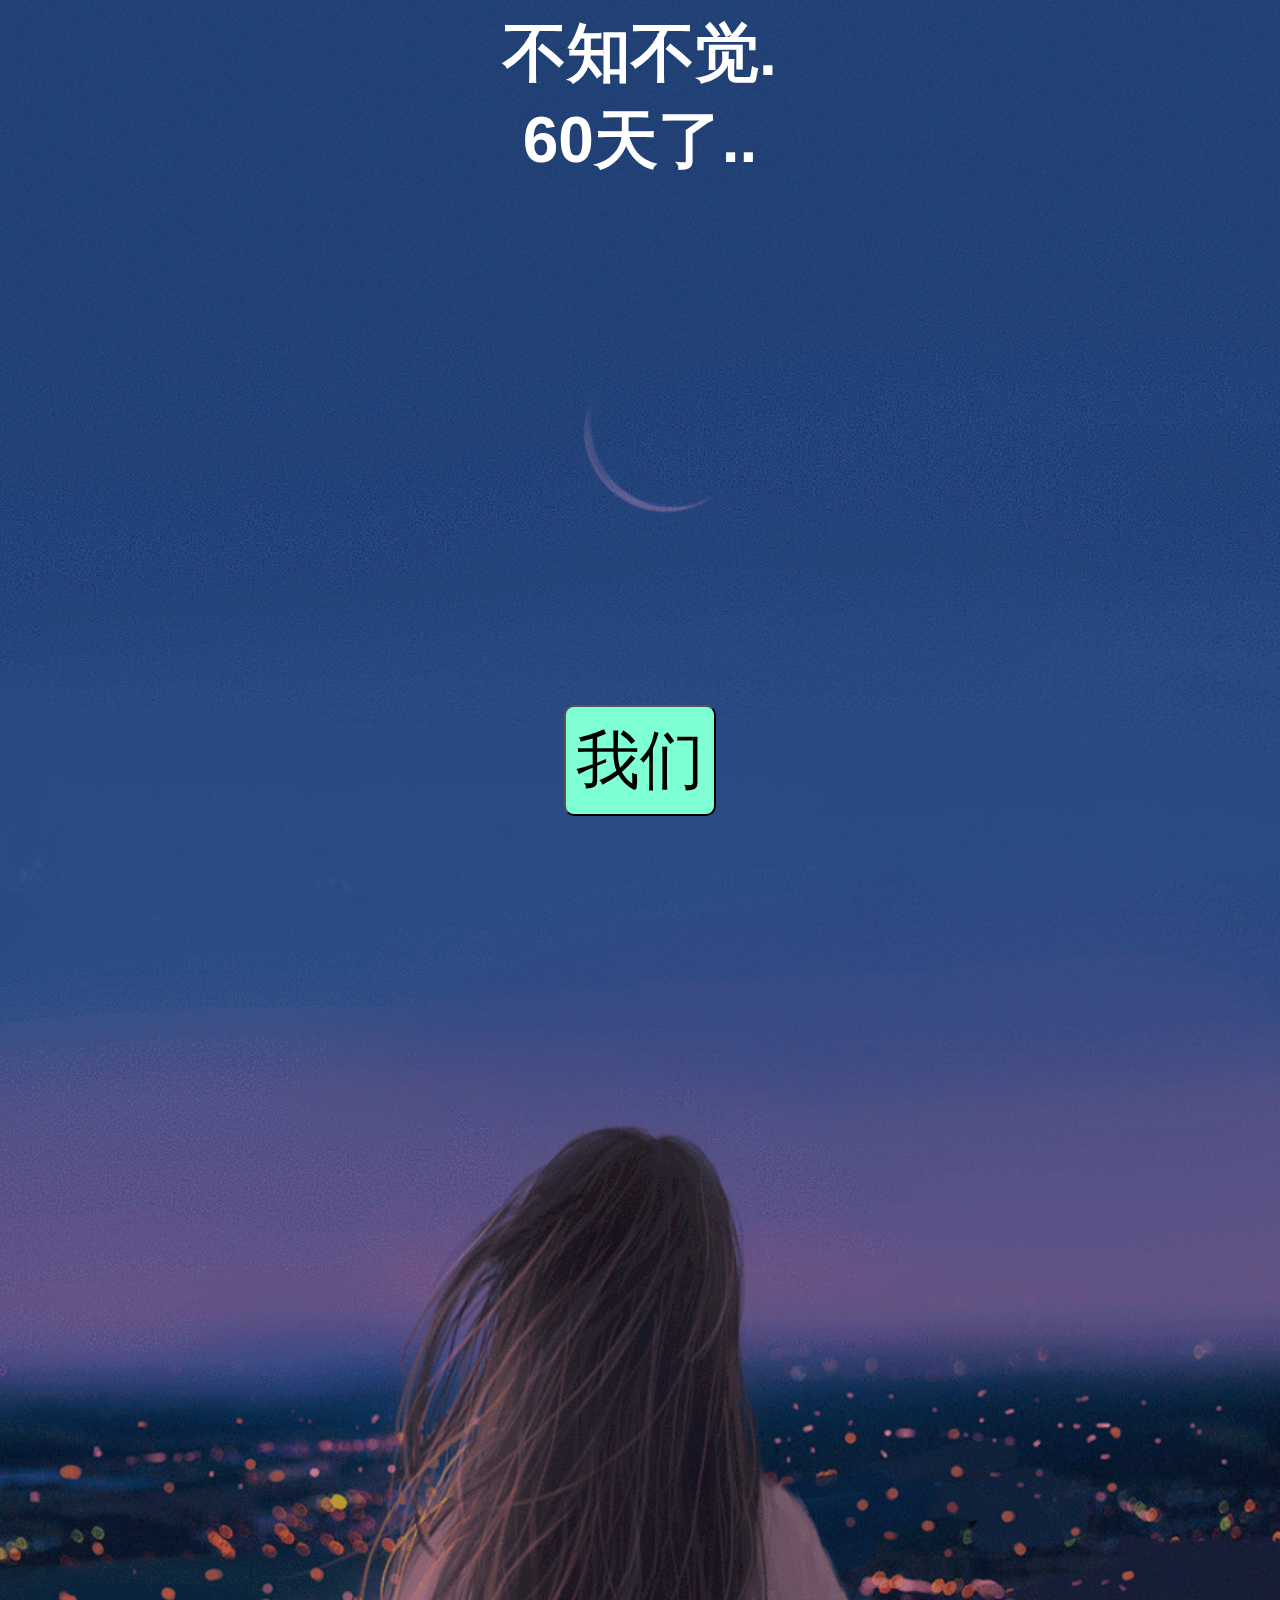
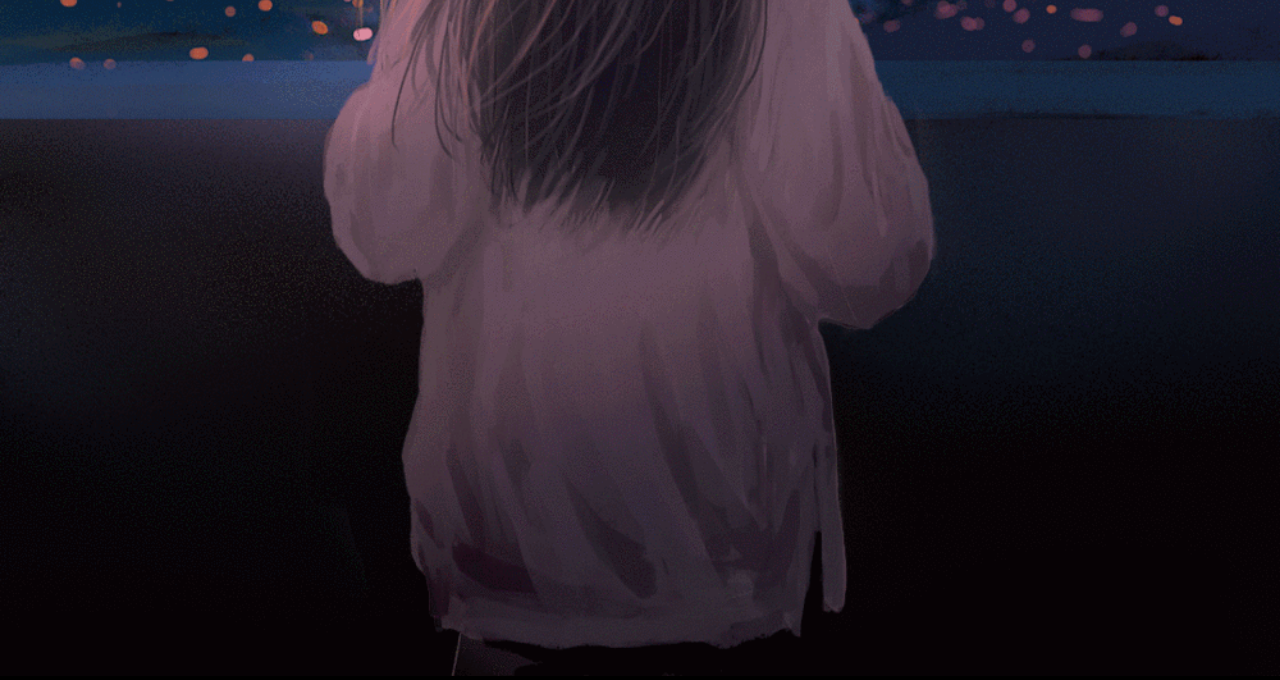
<file: index.html>
<!DOCTYPE html>
<html>
<head>
    <meta charset="utf-8" />
    <meta name="viewport" content="width=device-width, initial-scale=1.0" />
    <title>凌先生💓张小姐</title>
    
    <style>
        body, html {
            margin: 0;
            padding: 0;
            width: 100%;
            height: 100%;
            font-family: Arial, sans-serif;
            background-color: #000; /* 背景颜色可以根据需要调整 */
        }
        .container {
            position: relative;
            width: 100%;
            height: 100%;
        }
        img {
            width: 100%;
            height: auto;
        }
        .text {
            position: absolute;
            top: 0;
            width: 100%;
            padding: 10px;
            box-sizing: border-box;
            text-align: center;
            color: white;
        }
        h1, h2, h3, h4 {
            font-size: 5vw;
            margin: 0;
        }
        .buttons {
            position: absolute;
            bottom: 20px;
            width: 100%;
            text-align: center;
        }
        .button1, .button2 {
            font-size: 5vw;
            border-radius: 10px;
            background-color: aquamarine;
            padding: 10px;
            margin: 5vw 1vw;
        }
    </style>
</head>

<body>
    <div class="container">
        <img src="img/timg.gif" alt="Background Image" />
        <div class="text">
            <h1>不知不觉.</h1>
            <h2>60天了..</h2>
            <h3>
				</h3>
            <h4></h4>
        </div>
        <div class="buttons">
            <!-- <button class="button1" onclick="window.open('js/new_file.html')">你的照片</button> -->
            <button class="button2" onclick="window.open('js/酷炫旋转相册.html')">我们</button>
        </div>
    </div>
</body>
</html>
</file>
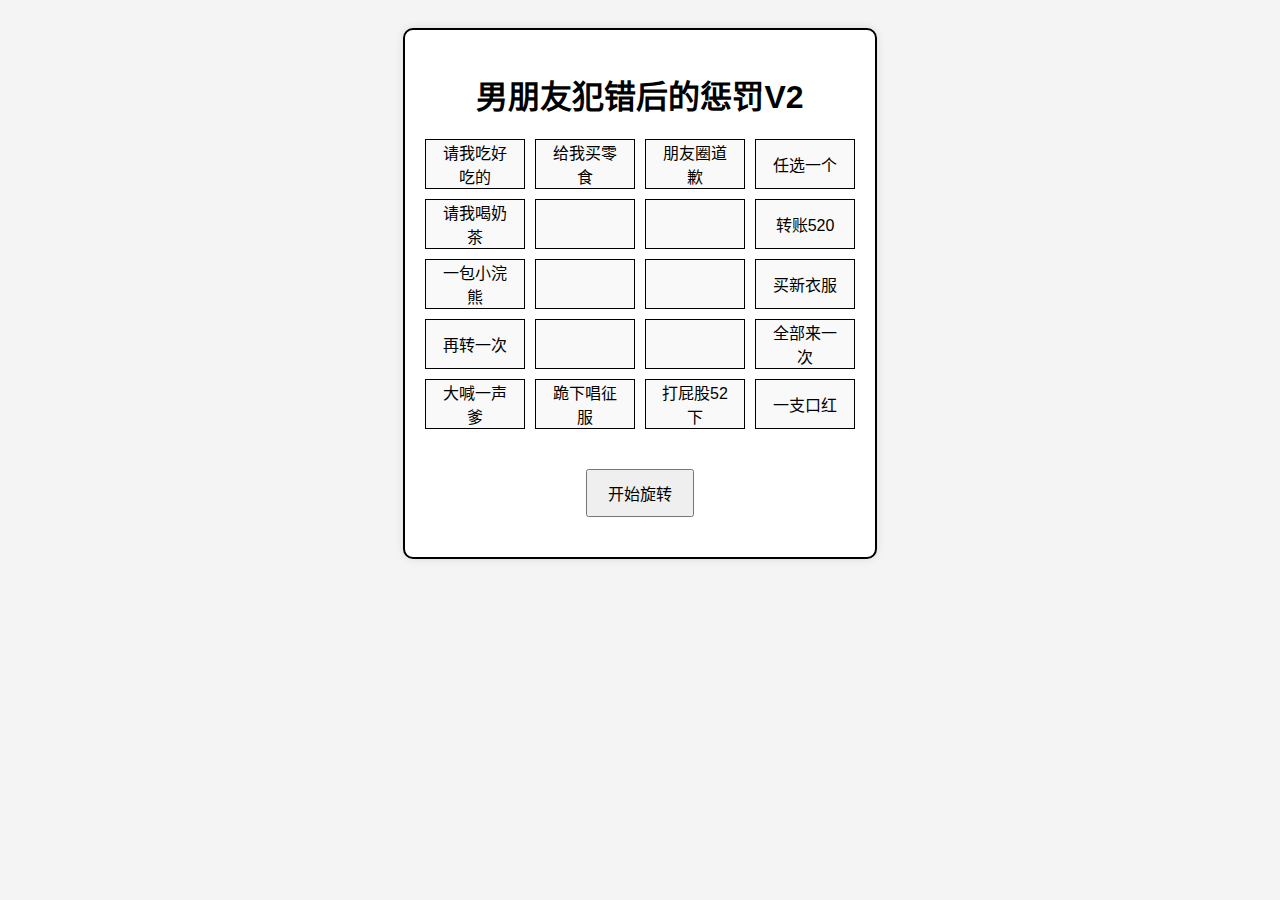
<file: js/hhzy.html>
<!DOCTYPE html>
<html lang="zh-CN">
<head>
    <meta charset="UTF-8">
    <meta name="viewport" content="width=device-width, initial-scale=1.0">
    <title>男朋友犯错后的惩罚V2</title>
    <style>
        body {
            font-family: Arial, sans-serif;
            text-align: center;
            background-color: #f4f4f4;
            padding: 20px;
        }
        .container {
            display: inline-block;
            padding: 20px;
            background-color: white;
            border-radius: 10px;
            box-shadow: 0 0 10px rgba(0, 0, 0, 0.1);
            border: 2px solid #000;
        }
        .grid {
            display: grid;
            grid-template-columns: repeat(4, 100px);
            grid-template-rows: repeat(5, 50px);
            gap: 10px;
            margin-bottom: 20px;
        }
        .grid div {
            display: flex;
            align-items: center;
            justify-content: center;
            border: 1px solid #000;
            padding: 10px;
            background-color: #f9f9f9;
            transition: background-color 0.3s ease;
            cursor: pointer;
        }
        .grid div.disabled {
            pointer-events: none;
            opacity: 0.6;
        }
        .blank {
            background-color: transparent;
            border: none;
            pointer-events: none;
        }
        button {
            margin-top: 20px;
            padding: 10px 20px;
            font-size: 16px;
            cursor: pointer;
        }
        #result {
            margin-top: 20px;
            font-size: 20px;
            font-weight: bold;
        }
        .modal {
            display: none;
            position: fixed;
            top: 50%;
            left: 50%;
            transform: translate(-50%, -50%);
            background-color: white;
            padding: 20px;
            border-radius: 10px;
            box-shadow: 0 0 10px rgba(0, 0, 0, 0.1);
            z-index: 1000;
        }
        .modal input {
            width: 100%;
            padding: 10px;
            margin-bottom: 10px;
            font-size: 16px;
        }
        .modal button {
            padding: 10px 20px;
            font-size: 16px;
            cursor: pointer;
        }
    </style>
</head>
<body>
    <div class="container">
        <h1>男朋友犯错后的惩罚V2</h1>
        <div class="grid">
            <!-- 第1行 -->
            <div>请我吃好吃的</div>
            <div>给我买零食</div>
            <div>朋友圈道歉</div>
            <div>任选一个</div>
            
            <!-- 第2行 -->
            <div>请我喝奶茶</div>
            <div class="blank"></div>
            <div class="blank"></div>
            <div>转账520</div>
            
            <!-- 第3行 -->
            <div>一包小浣熊</div>
            <div class="blank"></div>
            <div class="blank"></div>
            <div>买新衣服</div>
            
            <!-- 第4行 -->
            <div>再转一次</div>
            <div class="blank"></div>
            <div class="blank"></div>
            <div>全部来一次</div>
            
            <!-- 第5行 -->
            <div>大喊一声爹</div>
            <div>跪下唱征服</div>
            <div>打屁股52下</div>
            <div>一支口红</div>
        </div>
        <button onclick="handleStartSpinClick()">开始旋转</button>
        <p id="result"></p>
    </div>

    <!-- 密码输入模态框 -->
    <div id="passwordModal" class="modal">
        <h2>请输入密码</h2>
        <input type="password" id="passwordInput" placeholder="请输入密码">
        <button onclick="checkPassword()">确认</button>
    </div>

    <!-- 几率设置模态框 -->
    <div id="probabilityModal" class="modal">
        <h2>设置选项几率</h2>
        <div id="probabilityInputs"></div>
        <button onclick="saveProbabilities()">保存</button>
    </div>

    <script>
        let isSpinning = false;
        let currentIndex = 0;
        let spinInterval;
        let targetIndex = -1;
        let allowSelection = false;
        let clickCount = 0;
        let clickTimer = null;
        const password = "5201314"; // 正确密码

        // 选项列表必须与网格内容完全匹配（排除空白格）
        const options = [
            "请我吃好吃的",
            "给我买零食",
            "朋友圈道歉",
            "任选一个",
            "请我喝奶茶",
            "转账520",
            "一包小浣熊",
            "买新衣服",
            "再转一次",
            "全部来一次",
            "大喊一声爹",
            "跪下唱征服",
            "打屁股52下",
            "一支口红"
        ];

        // 设置选项的几率（按顺序对应）
        const probabilities = [10, 10, 10, 2, 10, 3, 10, 5, 10, 1, 10, 10, 5, 4];

        const gridItems = document.querySelectorAll('.grid div:not(.blank)');
        const resultElement = document.getElementById('result');
        const passwordModal = document.getElementById('passwordModal');
        const probabilityModal = document.getElementById('probabilityModal');
        const passwordInput = document.getElementById('passwordInput');
        const probabilityInputs = document.getElementById('probabilityInputs');

        // 定义顺时针顺序的索引（跳过空白格）
        const order = [0, 1, 2, 3, 5, 7, 9, 13, 12, 11, 10, 8, 6, 4];

        // 处理“开始旋转”按钮点击
        function handleStartSpinClick() {
            clickCount++;

            // 如果是第一次点击，启动计时器
            if (clickCount === 1) {
                clickTimer = setTimeout(() => {
                    clickCount = 0; // 重置点击次数
                }, 2000); // 2秒后重置点击次数
            }

            // 如果点击次数达到6次
            if (clickCount === 6) {
                clearTimeout(clickTimer); // 清除计时器
                clickCount = 0; // 重置点击次数
                passwordModal.style.display = 'block'; // 弹出密码输入框
            } else {
                startSpin();
            }
        }

        // 检查密码
        function checkPassword() {
            if (passwordInput.value === password) {
                passwordModal.style.display = 'none';
                showProbabilityModal();
            } else {
                alert("密码错误，请重试！");
            }
        }

        // 显示几率设置模态框
        function showProbabilityModal() {
            probabilityInputs.innerHTML = options.map((option, index) => `
                <div>
                    <label>${option}:</label>
                    <input type="number" value="${probabilities[index]}" min="0" max="100">
                </div>
            `).join('');
            probabilityModal.style.display = 'block';
        }

        // 保存几率
        function saveProbabilities() {
            const inputs = probabilityInputs.querySelectorAll('input');
            const newProbabilities = Array.from(inputs).map(input => parseInt(input.value, 10));
            if (newProbabilities.reduce((a, b) => a + b, 0) !== 100) {
                alert("几率总和必须为100！");
                return;
            }
            probabilities.splice(0, probabilities.length, ...newProbabilities); // 更新几率
            probabilityModal.style.display = 'none';
            alert("几率设置成功！");
        }

        // 根据几率随机选择一个选项
        function getRandomOption() {
            const total = probabilities.reduce((a, b) => a + b, 0);
            let random = Math.random() * total;
            for (let i = 0; i < options.length; i++) {
                if (random < probabilities[i]) {
                    return options[i];
                }
                random -= probabilities[i];
            }
            return options[0]; // 默认返回第一个选项
        }

        // 添加点击事件监听器
        gridItems.forEach((item, index) => {
            item.addEventListener('click', () => {
                if (allowSelection && item.textContent !== "任选一个" && item.textContent !== "全部来一次") {
                    // 显示用户的选择
                    resultElement.innerHTML = `你的选择是: ${item.textContent}`;

                    // 禁用所有选项的点击功能
                    gridItems.forEach(item => item.classList.add('disabled'));
                }
            });
        });

        function startSpin() {
            if (isSpinning) return;
            isSpinning = true;
            allowSelection = false; // 不允许选择
            resultElement.innerHTML = '旋转中...';
            
            // 重置所有格子颜色
            gridItems.forEach(item => {
                item.style.backgroundColor = '#f9f9f9';
                item.classList.remove('disabled');
            });
            
            // 开始快速旋转
            spinInterval = setInterval(spin, 50);

            // 3秒后停止旋转并逐步移动到目标
            setTimeout(() => {
                clearInterval(spinInterval); // 停止快速旋转

                // 清除所有红色背景
                gridItems.forEach(item => item.style.backgroundColor = '#f9f9f9');

                // 根据几率随机选择一个选项
                const selectedOption = getRandomOption();

                // 找到目标选项对应的索引
                targetIndex = Array.from(gridItems).findIndex(
                    item => item.textContent === selectedOption
                );

                if (targetIndex === -1) return;

                // 找到目标在 order 中的位置
                const targetOrderIndex = order.indexOf(targetIndex);

                // 逐步移动到目标
                moveToTarget(currentIndex, targetOrderIndex, selectedOption);
            }, 3000);
        }

        function spin() {
            if (!isSpinning) return;

            // 清除前一个颜色
            const prevIndex = currentIndex > 0 ? currentIndex - 1 : order.length - 1;
            gridItems[order[prevIndex]].style.backgroundColor = '#f9f9f9';

            // 设置当前颜色
            gridItems[order[currentIndex]].style.backgroundColor = 'red';

            // 更新索引
            currentIndex = (currentIndex + 1) % order.length;
        }

        // 逐步移动到目标
        function moveToTarget(currentOrderIndex, targetOrderIndex, selectedOption) {
            if (currentOrderIndex === targetOrderIndex) {
                // 已经到达目标，停止
                isSpinning = false;

                // 显示结果文字
                resultElement.innerHTML = `选中: ${selectedOption}`;

                // 如果停在“任选一个”，允许用户选择
                if (selectedOption === "任选一个") {
                    allowSelection = true;
                    gridItems.forEach(item => {
                        if (item.textContent !== "任选一个" && item.textContent !== "全部来一次") {
                            item.classList.remove('disabled');
                        }
                    });
                } else if (selectedOption === "全部来一次") {
                    // 如果停在“全部来一次”，开始特殊动画
                    startAllOnceAnimation();
                } else {
                    allowSelection = false;
                    gridItems.forEach(item => item.classList.add('disabled'));
                }
                return;
            }

            // 清除当前颜色
            gridItems[order[currentOrderIndex]].style.backgroundColor = '#f9f9f9';

            // 移动到下一个位置
            currentOrderIndex = (currentOrderIndex + 1) % order.length;

            // 设置新颜色
            gridItems[order[currentOrderIndex]].style.backgroundColor = 'red';

            // 更新当前索引
            currentIndex = currentOrderIndex;

            // 继续移动
            setTimeout(() => moveToTarget(currentOrderIndex, targetOrderIndex, selectedOption), 50);
        }

        // 开始“全部来一次”的特殊动画
        function startAllOnceAnimation() {
            let animationIndex = 0;
            const animationOrder = order.filter(index => 
                options[index] !== "任选一个" && options[index] !== "全部来一次"
            );

            const animate = () => {
                if (animationIndex >= animationOrder.length) {
                    // 动画结束，回到“全部来一次”
                    gridItems.forEach(item => item.style.backgroundColor = '#f9f9f9');
                    gridItems[order[order.indexOf(targetIndex)]].style.backgroundColor = 'red';
                    return;
                }

                // 设置当前格子为红色
                gridItems[animationOrder[animationIndex]].style.backgroundColor = 'red';

                // 继续下一个格子
                animationIndex++;
                setTimeout(animate, 200); // 每个格子间隔200ms
            };

            animate();
        }
    </script>
</body>
</html>
</file>
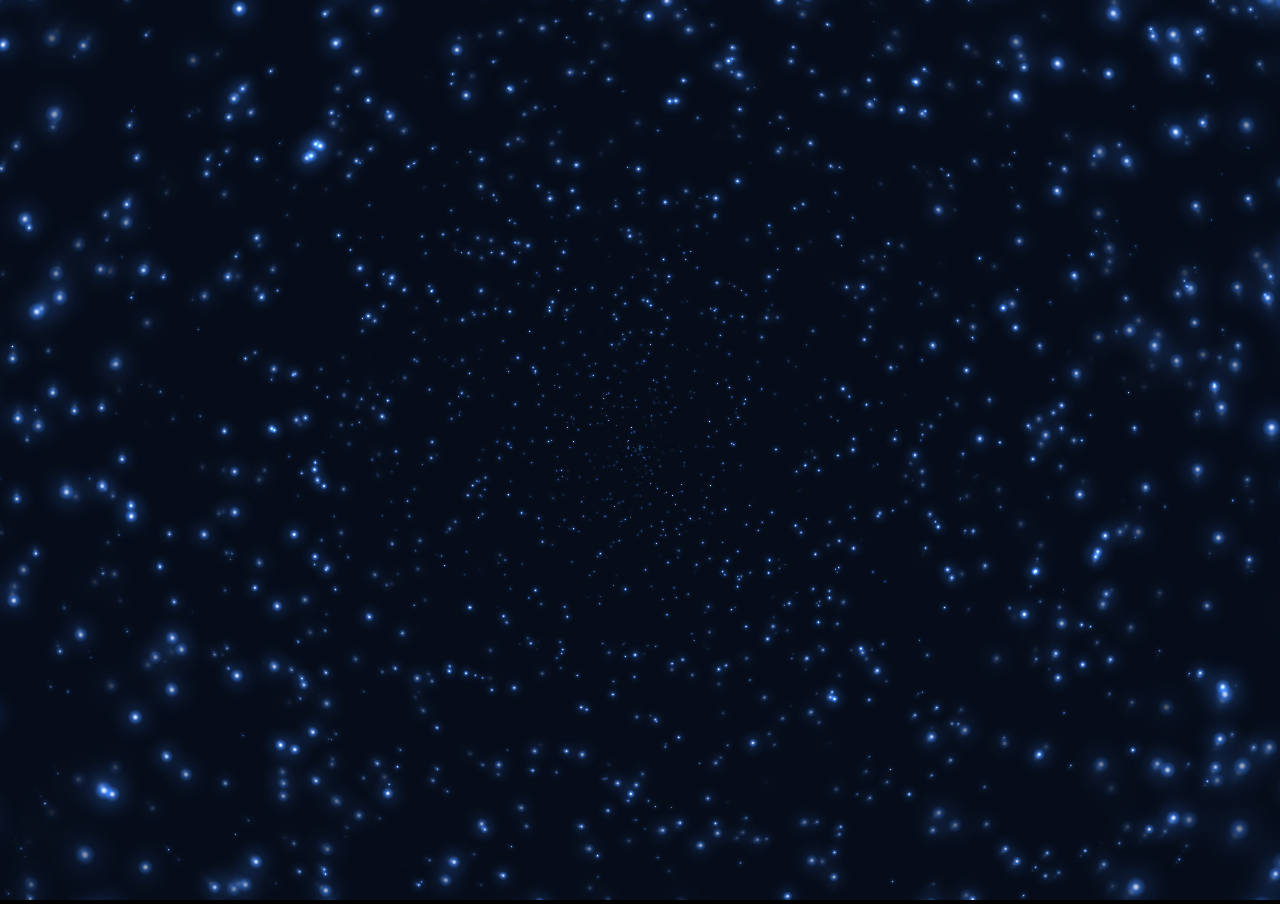
<file: js/new_file.html>
<!DOCTYPE html>
<html>
	
	<head>
	<meta charset="utf-8">
	<title>旋转的星空</title>
	<style type="text/css">
	body{background: black;padding: 0;margin: 0; overflow:hidden}
	.header{margin: 0 auto;width: 100%;height: 100%;background-color: #000;position: relative;}
	</style>
	</head>
	<body>
	<div class="header"><canvas id="canvas"></canvas></div>
	<script>
	var canvas = document.getElementById('canvas'),
	ctx = canvas.getContext('2d'),
	w = canvas.width = window.innerWidth,
	h = canvas.height = window.innerHeight,
	hue = 217,
	stars = [],
	count = 0,
	maxStars = 3000;//星星数量
	var canvas2 = document.createElement('canvas'),
	ctx2 = canvas2.getContext('2d');
	canvas2.width = 100;
	canvas2.height = 100;
	var half = canvas2.width / 2,
	gradient2 = ctx2.createRadialGradient(half, half, 0, half, half, half);
	gradient2.addColorStop(0.025, '#CCC');
	gradient2.addColorStop(0.1, 'hsl(' + hue + ', 61%, 33%)');
	gradient2.addColorStop(0.25, 'hsl(' + hue + ', 64%, 6%)');
	gradient2.addColorStop(1, 'transparent');
	ctx2.fillStyle = gradient2;
	ctx2.beginPath();
	ctx2.arc(half, half, half, 0, Math.PI * 2);
	ctx2.fill();
	// End cache
	function random(min, max) {
	if (arguments.length < 2) {
	max = min;
	min = 0;
	}
	if (min > max) {
	var hold = max;
	max = min;
	min = hold;
	}
	return Math.floor(Math.random() * (max - min + 1)) + min;
	}
	function maxOrbit(x, y) {
	var max = Math.max(x, y),
	diameter = Math.round(Math.sqrt(max * max + max * max));
	return diameter / 1.8;
	//星星移动范围，值越大范围越小，
	}
	var Star = function() {
	this.orbitRadius = random(maxOrbit(w, h));
	this.radius = random(60, this.orbitRadius) / 8;
	//星星大小
	this.orbitX = w / 2;
	this.orbitY = h / 2;
	this.timePassed = random(0, maxStars);
	this.speed = random(this.orbitRadius) / 50000;
	//星星移动速度
	this.alpha = random(1, 20) / 10;
	count++;
	stars[count] = this;
	}
	Star.prototype.draw = function() {
	var x = Math.sin(this.timePassed) * this.orbitRadius + this.orbitX,
	y = Math.cos(this.timePassed) * this.orbitRadius + this.orbitY,
	twinkle = random(10);
	if (twinkle === 1 && this.alpha > 0) {
	this.alpha -= 0.05;
	} else if (twinkle === 2 && this.alpha < 1) {
	this.alpha += 0.05;
	}
	ctx.globalAlpha = this.alpha;
	ctx.drawImage(canvas2, x - this.radius / 2, y - this.radius / 2, this.radius, this.radius);
	this.timePassed += this.speed;
	}
	for (var i = 0; i < maxStars; i++) {
	new Star();
	}
	function animation() {
	ctx.globalCompositeOperation = 'source-over';
	ctx.globalAlpha = 0.8; //尾巴
	ctx.fillStyle = 'hsla(' + hue + ', 64%, 6%, 2)';
	ctx.fillRect(0, 0, w, h)
	ctx.globalCompositeOperation = 'lighter';
	for (var i = 1, l = stars.length; i < l; i++) {
	stars[i].draw();
	};
	window.requestAnimationFrame(animation);
	}
	animation();
	</script>
	</body>
	
</html>
</file>
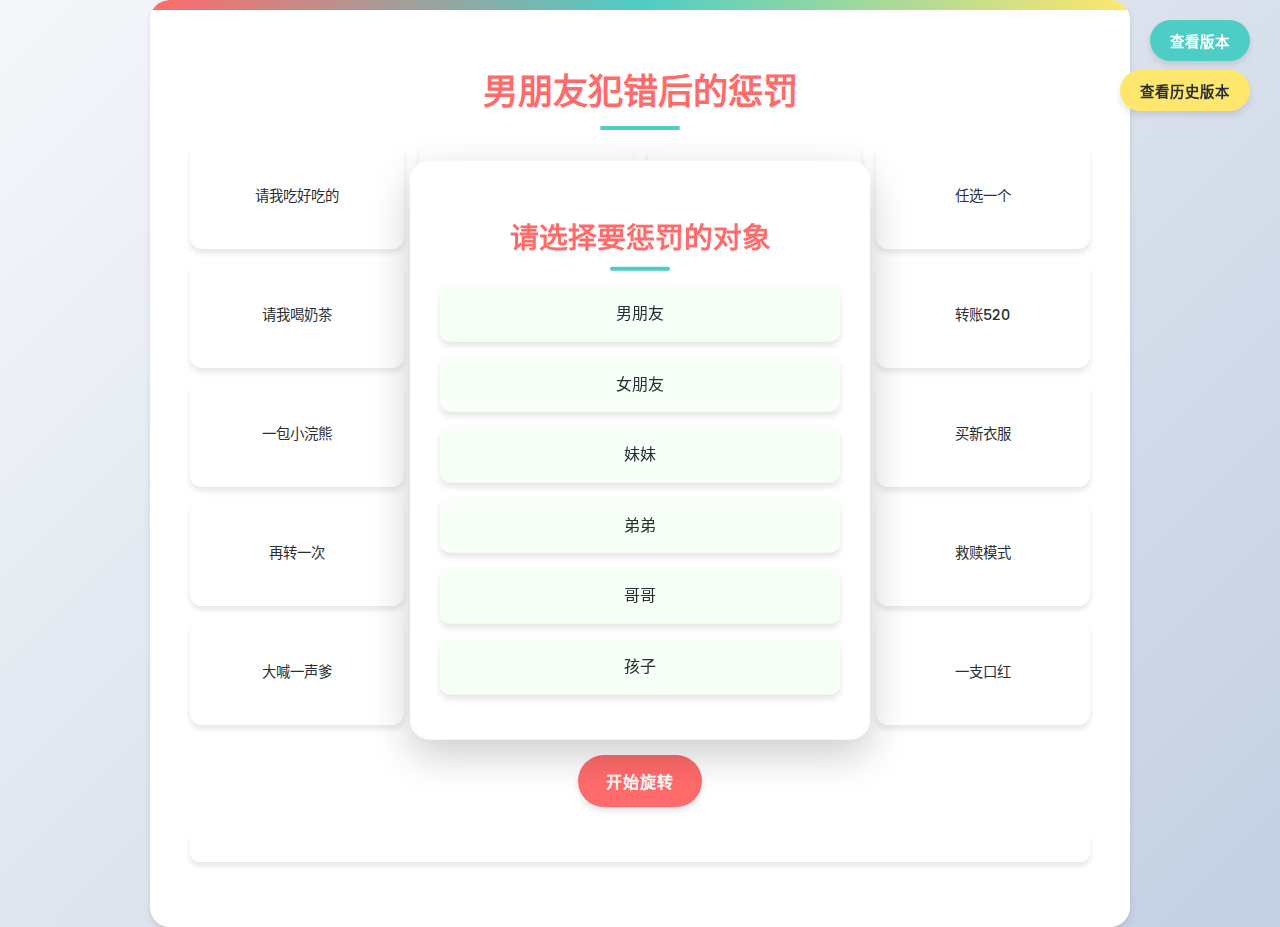
<file: js/pczy.html>
<!DOCTYPE html>
<html lang="zh-CN">
<head>
    <meta charset="UTF-8">
    <meta name="viewport" content="width=device-width, initial-scale=1.0">
    <title>男朋友惩罚 & 救赎模式</title>
    <style>
        /* 全局样式 */
        :root {
            --primary-color: #ff6b6b;
            --secondary-color: #4ecdc4;
            --accent-color: #ffe66d;
            --dark-color: #292f36;
            --light-color: #f7fff7;
            --shadow: 0 4px 6px rgba(0, 0, 0, 0.1);
            --transition: all 0.3s ease;
        }
      
        body {
            font-family: 'Poppins', 'Microsoft YaHei', sans-serif;
            background: linear-gradient(135deg, #f5f7fa 0%, #c3cfe2 100%);
            margin: 0;
            padding: 0;
            display: flex;
            justify-content: center;
            align-items: center;
            min-height: 100vh;
            color: var(--dark-color);
            line-height: 1.6;
        }

        .container {
            background: white;
            border-radius: 20px;
            box-shadow: var(--shadow);
            padding: 40px;
            width: 90%;
            max-width: 900px;
            text-align: center;
            position: relative;
            overflow: hidden;
        }

        .container::before {
            content: '';
            position: absolute;
            top: 0;
            left: 0;
            width: 100%;
            height: 10px;
            background: linear-gradient(90deg, var(--primary-color), var(--secondary-color), var(--accent-color));
        }

        h1 {
            font-size: 2.2rem;
            color: var(--primary-color);
            margin-bottom: 25px;
            font-weight: 700;
            position: relative;
            display: inline-block;
        }

        h1::after {
            content: '';
            position: absolute;
            bottom: -10px;
            left: 50%;
            transform: translateX(-50%);
            width: 80px;
            height: 4px;
            background: var(--secondary-color);
            border-radius: 2px;
        }

        p {
            font-size: 1rem;
            color: #666;
            margin-bottom: 25px;
        }

        button {
            padding: 14px 28px;
            font-size: 1rem;
            font-weight: 600;
            color: white;
            background: var(--primary-color);
            border: none;
            border-radius: 50px;
            cursor: pointer;
            transition: var(--transition);
            box-shadow: var(--shadow);
            text-transform: uppercase;
            letter-spacing: 1px;
            margin: 0 10px;
        }

        button.secondary {
            background: #6c757d;
        }

        button.secondary:hover {
            background: #5a6268;
        }

        /* 查看版本按钮样式 */
        #versionButton {
            position: fixed;
            top: 20px;
            right: 20px;
            padding: 10px 20px;
            font-size: 0.9rem;
            color: white;
            background: var(--secondary-color);
            border: none;
            border-radius: 50px;
            cursor: pointer;
            z-index: 1001;
            transition: var(--transition);
            box-shadow: var(--shadow);
            font-weight: 600;
        }

        #versionButton:hover {
            background: #3dbeb6;
            transform: translateY(-3px);
        }

        #versionButton:active {
            transform: translateY(1px);
        }

        /* 查看历史版本按钮样式 */
        #historyButton {
            position: fixed;
            top: 70px;
            right: 20px;
            padding: 10px 20px;
            font-size: 0.9rem;
            color: white;
            background: var(--accent-color);
            border: none;
            border-radius: 50px;
            cursor: pointer;
            z-index: 1001;
            transition: var(--transition);
            box-shadow: var(--shadow);
            font-weight: 600;
            color: var(--dark-color);
        }

        #historyButton:hover {
            background: #ffde59;
            transform: translateY(-3px);
        }

        #historyButton:active {
            transform: translateY(1px);
        }

        /* 男朋友惩罚游戏样式 */
        .grid {
            display: grid;
            grid-template-columns: repeat(4, 1fr);
            grid-template-rows: repeat(5, 1fr);
            gap: 15px;
            margin-bottom: 30px;
        }

        .grid div {
            display: flex;
            align-items: center;
            justify-content: center;
            padding: 20px 10px;
            background: white;
            border-radius: 12px;
            font-size: 0.9rem;
            color: var(--dark-color);
            cursor: pointer;
            transition: var(--transition);
            box-shadow: var(--shadow);
            text-align: center;
            min-height: 60px;
            font-weight: 500;
            border: 2px solid transparent;
        }

        .grid div:hover {
            transform: translateY(-5px);
            box-shadow: 0 8px 15px rgba(0, 0, 0, 0.1);
            border-color: var(--primary-color);
        }

        .grid div.disabled {
            pointer-events: none;
            opacity: 0.5;
            transform: none;
            box-shadow: none;
        }

        .grid div.active {
            background: var(--primary-color);
            color: white;
            transform: scale(1.05);
            box-shadow: 0 8px 15px rgba(255, 107, 107, 0.4);
        }

        .blank {
            background: transparent;
            border: none;
            pointer-events: none;
            box-shadow: none;
        }

        #result {
            font-size: 1.2rem;
            font-weight: bold;
            color: var(--primary-color);
            margin-top: 25px;
            padding: 15px;
            background: rgba(255, 255, 255, 0.8);
            border-radius: 10px;
            box-shadow: var(--shadow);
        }

        /* 救赎模式样式 */
        .redemption-options {
            display: none;
            grid-column: 2 / 4;
            grid-row: 2 / 4;
            background: white;
            border-radius: 12px;
            padding: 20px;
            text-align: center;
            box-shadow: var(--shadow);
            border: 2px solid var(--secondary-color);
        }

        .redemption-options.active {
            display: flex;
            flex-direction: column;
            gap: 15px;
        }

        .redemption-options div {
            margin-bottom: 0;
            padding: 15px;
            background: var(--light-color);
            border-radius: 8px;
            cursor: pointer;
            transition: var(--transition);
            font-weight: 500;
            box-shadow: var(--shadow);
        }

        .redemption-options div:hover {
            background: var(--secondary-color);
            color: white;
            transform: translateY(-3px);
        }

        /* 100以内加减法游戏样式 */
        .math-game {
            display: none;
            background: white;
            border-radius: 15px;
            padding: 25px;
            text-align: center;
            box-shadow: var(--shadow);
        }

        .math-game.active {
            display: block;
        }

        .question-container {
            display: grid;
            grid-template-columns: repeat(2, 1fr);
            gap: 20px;
            margin-bottom: 30px;
        }

        .question-item {
            display: flex;
            align-items: center;
            justify-content: space-between;
            background: var(--light-color);
            padding: 15px 20px;
            border-radius: 10px;
            box-shadow: var(--shadow);
            transition: var(--transition);
        }

        .question-item:hover {
            transform: translateY(-3px);
        }

        .question-item span {
            font-size: 1rem;
            color: var(--dark-color);
            font-weight: 500;
        }

        .question-item input {
            width: 70px;
            padding: 10px;
            font-size: 1rem;
            border: 2px solid #ddd;
            border-radius: 8px;
            text-align: center;
            transition: var(--transition);
        }

        .question-item input:focus {
            border-color: var(--secondary-color);
            outline: none;
            box-shadow: 0 0 0 3px rgba(78, 205, 196, 0.2);
        }

        .result-message {
            font-size: 1.2rem;
            font-weight: bold;
            color: var(--primary-color);
            margin-top: 25px;
            padding: 15px;
            background: rgba(255, 255, 255, 0.8);
            border-radius: 10px;
            box-shadow: var(--shadow);
        }

        /* 模态框样式 */
        .modal {
            display: none;
            position: fixed;
            top: 50%;
            left: 50%;
            transform: translate(-50%, -50%);
            background: white;
            padding: 30px;
            border-radius: 20px;
            box-shadow: 0 15px 40px rgba(0, 0, 0, 0.2);
            z-index: 1000;
            width: 400px;
            max-width: 90%;
            max-height: 90vh;
            overflow-y: auto;
            animation: fadeIn 0.3s ease;
        }

        @keyframes fadeIn {
            from { opacity: 0; transform: translate(-50%, -60%); }
            to { opacity: 1; transform: translate(-50%, -50%); }
        }

        .modal h2 {
            font-size: 1.8rem;
            color: var(--primary-color);
            margin-bottom: 25px;
            text-align: center;
            position: relative;
        }

        .modal h2::after {
            content: '';
            position: absolute;
            bottom: -10px;
            left: 50%;
            transform: translateX(-50%);
            width: 60px;
            height: 4px;
            background: var(--secondary-color);
            border-radius: 2px;
        }

        .modal div {
            margin-bottom: 15px;
            padding: 15px;
            background: var(--light-color);
            border-radius: 10px;
            cursor: pointer;
            transition: var(--transition);
            font-weight: 500;
            text-align: center;
            box-shadow: var(--shadow);
        }

        .modal div:hover {
            background: var(--secondary-color);
            color: white;
            transform: translateY(-3px);
        }

        /* 历史版本模态框样式 */
        #historyModal {
            max-height: 70vh;
            overflow-y: auto;
            padding: 30px;
        }

        #historyModal h2 {
            font-size: 1.8rem;
            color: var(--primary-color);
            margin-bottom: 25px;
            text-align: center;
        }

        #historyModal ul {
            list-style-type: none;
            padding: 0;
        }

        #historyModal li {
            margin-bottom: 20px;
            padding: 20px;
            background: var(--light-color);
            border-radius: 10px;
            box-shadow: var(--shadow);
            transition: var(--transition);
        }

        #historyModal li:hover {
            transform: translateY(-3px);
        }

        #historyModal li strong {
            font-size: 1.1rem;
            color: var(--primary-color);
            display: block;
            margin-bottom: 10px;
        }

        #historyModal li p {
            font-size: 0.95rem;
            color: #666;
            margin: 10px 0 0;
            white-space: pre-line;
        }

        /* 密码输入框样式 */
        #passwordModal .modal-content {
            display: flex;
            flex-direction: column;
            gap: 20px;
        }

        #passwordInput {
            width: 100%;
            padding: 15px;
            font-size: 1rem;
            border: 2px solid #ddd;
            border-radius: 8px;
            transition: var(--transition);
        }

        #passwordInput:focus {
            border-color: var(--secondary-color);
            outline: none;
            box-shadow: 0 0 0 3px rgba(78, 205, 196, 0.2);
        }

        .button-group {
            display: flex;
            justify-content: center;
            gap: 15px;
            margin-top: 20px;
        }

        /* 几率设置输入框样式 */
        #probabilityModal .modal-content {
            display: flex;
            flex-direction: column;
            min-height: 300px;
        }

        .probability-inputs {
            display: grid;
            grid-template-columns: 1fr;
            gap: 15px;
            margin-bottom: 25px;
            flex-grow: 1;
            overflow-y: auto;
            max-height: 50vh;
            padding-right: 10px;
        }

        .probability-inputs div {
            display: flex;
            align-items: center;
            justify-content: space-between;
            padding: 0;
            background: transparent;
            box-shadow: none;
            cursor: default;
        }

        .probability-inputs label {
            font-weight: 500;
            color: var(--dark-color);
            flex: 1;
        }

        .probability-inputs input {
            width: 80px;
            padding: 10px;
            font-size: 1rem;
            border: 2px solid #ddd;
            border-radius: 8px;
            text-align: center;
            transition: var(--transition);
        }

        .probability-inputs input:focus {
            border-color: var(--secondary-color);
            outline: none;
            box-shadow: 0 0 0 3px rgba(78, 205, 196, 0.2);
        }

        /* 版本信息弹窗样式 */
        .version-info {
            position: fixed;
            top: 50%;
            left: 50%;
            transform: translate(-50%, -50%);
            background: white;
            padding: 30px;
            border-radius: 20px;
            box-shadow: 0 15px 40px rgba(0, 0, 0, 0.2);
            z-index: 1000;
            width: 400px;
            max-width: 90%;
            max-height: 80vh;
            overflow-y: auto;
            animation: fadeIn 0.3s ease;
            display: none;
        }

        .version-info h2 {
            font-size: 1.8rem;
            color: var(--primary-color);
            margin-bottom: 20px;
            text-align: center;
        }

        .version-info pre {
            white-space: pre-wrap;
            word-wrap: break-word;
            background: #f5f5f5;
            padding: 15px;
            border-radius: 10px;
            margin-bottom: 20px;
            font-size: 14px;
        }

        .version-info button {
            margin-top: 15px;
            width: 100%;
        }

        /* 响应式设计 */
        @media (max-width: 768px) {
            .container {
                padding: 30px 20px;
            }
          
            .grid {
                grid-template-columns: repeat(2, 1fr);
                grid-template-rows: repeat(7, 1fr);
                gap: 12px;
            }
          
            .question-container {
                grid-template-columns: 1fr;
            }
          
            h1 {
                font-size: 1.8rem;
            }
          
            #versionButton, #historyButton {
                padding: 8px 16px;
                font-size: 0.8rem;
            }
          
            #historyButton {
                top: 60px;
            }

            .modal {
                width: 90%;
                padding: 20px;
            }

            .version-info {
                width: 90%;
                padding: 20px;
            }

            .probability-inputs {
                grid-template-columns: 1fr;
            }

            .probability-inputs div {
                flex-direction: column;
                align-items: flex-start;
                gap: 5px;
            }

            .probability-inputs input {
                width: 100%;
            }

            .button-group {
                flex-direction: column;
                gap: 10px;
            }

            .button-group button {
                width: 100%;
                margin: 0;
            }
        }
    </style>
    <link href="https://fonts.googleapis.com/css2?family=Poppins:wght@400;500;600;700&display=swap" rel="stylesheet">
</head>
<body>
    <!-- 查看版本按钮 -->
    <button id="versionButton">查看版本</button>

    <!-- 查看历史版本按钮 -->
    <button id="historyButton">查看历史版本</button>

    <!-- 版本信息弹窗 -->
    <div id="versionInfoModal" class="version-info">
        <h2>版本信息</h2>
        <pre id="versionInfoContent"></pre>
        <button onclick="document.getElementById('versionInfoModal').style.display='none'">关闭</button>
        <button onclick="upgradeSystem()" style="background-color: var(--accent-color); color: var(--dark-color);">系统升级</button>
    </div>

    <!-- 选择惩罚对象模态框 -->
    <div id="targetModal" class="modal">
        <h2>请选择要惩罚的对象</h2>
        <div onclick="selectTarget('男朋友')">男朋友</div>
        <div onclick="selectTarget('女朋友')">女朋友</div>
        <div onclick="selectTarget('妹妹')">妹妹</div>
        <div onclick="selectTarget('弟弟')">弟弟</div>
		<div onclick="selectTarget('哥哥')">哥哥</div>
        <div onclick="selectTarget('孩子')">孩子</div>
    </div>

    <div class="container">
        <!-- 男朋友惩罚游戏 -->
        <div id="punishmentGame">
            <h1>男朋友犯错后的惩罚</h1>
            <div class="grid">
                <!-- 第1行 -->
                <div>请我吃好吃的</div>
                <div>给我买零食</div>
                <div>朋友圈道歉</div>
                <div>任选一个</div>
              
                <!-- 第2行 -->
                <div>请我喝奶茶</div>
                <div class="blank"></div>
                <div class="blank"></div>
                <div>转账520</div>
              
                <!-- 第3行 -->
                <div>一包小浣熊</div>
                <div class="blank"></div>
                <div class="blank"></div>
                <div>买新衣服</div>
              
                <!-- 第4行 -->
                <div>再转一次</div>
                <div class="blank"></div>
                <div class="blank"></div>
                <div id="redemptionMode">救赎模式</div>
              
                <!-- 第5行 -->
                <div>大喊一声爹</div>
                <div>跪下唱征服</div>
                <div>打屁股52下</div>
                <div>一支口红</div>
            </div>
            <button onclick="handleStartSpinClick()">开始旋转</button>
            <p id="result"></p>
        </div>

        <!-- 100以内加减法游戏 -->
        <div id="mathGame" class="math-game">
            <h1>100以内加减法挑战</h1>
            <p>答对100道题目即可完成挑战！</p>
            <div class="question-container" id="questionContainer"></div>
            <button onclick="checkMathAnswers()">提交答案</button>
            <p class="result-message" id="mathResult"></p>
        </div>
    </div>

    <!-- 密码输入模态框 -->
    <div id="passwordModal" class="modal">
        <div class="modal-content">
            <h2>请输入密码</h2>
            <input type="password" id="passwordInput" placeholder="请输入密码">
            <div class="button-group">
                <button onclick="checkPassword()">确认</button>
                <button class="secondary" onclick="document.getElementById('passwordModal').style.display='none'">取消</button>
            </div>
        </div>
    </div>

    <!-- 几率设置模态框 -->
    <div id="probabilityModal" class="modal">
        <div class="modal-content">
            <h2>设置选项几率</h2>
            <div class="probability-inputs" id="probabilityInputs"></div>
            <div class="button-group">
                <button onclick="saveProbabilities()">保存</button>
                <button class="secondary" onclick="document.getElementById('probabilityModal').style.display='none'">取消</button>
            </div>
        </div>
    </div>

    <!-- 历史版本模态框 -->
    <div id="historyModal" class="modal">
        <h2>历史版本</h2>
        <ul id="historyList"></ul>
        <div class="button-group">
            <button onclick="document.getElementById('historyModal').style.display='none'">关闭</button>
        </div>
    </div>

    <script>
        // 版本信息
        const version = "V3.2.0"; // 设置当前版本号
        const updateDate = "2025-7-29"; // 更新时间
        const author = "小郑很忙"; // 作者
        const updateNotes = `
            - 增加系统更新功能
            - 修复已知bug
        `; // 版本更新说明

        // 历史版本数据
        const historyVersions = [
		{
                version: "V3.1.0",
                date: "2025-3-27",
                notes: `
					- 优化界面样式
					- 优化输入密码后无法取消
					- 优化几率无法保存退出问题
					- 修复已知bug
                `
            },
            {
                version: "V3.0.0",
                date: "2025-3-24",
                notes: `
					- 新增弹窗模式，妹妹、弟弟等选项，可以进行选择
				    - 新增查看版本
                `
            },
            {
                version: "V2.3.0",
                date: "2025-3-22",
                notes: `
					- UI全面优化
					- 新增救赎模式
					- 100以内加减法游戏移救赎模式。
					- 新增二次转动。
                `
            },
            {
                version: "V2.1.0",
                date: "2025-3-20",
                notes: `
					- 升级全新版本
                    - 优化了选择惩罚对象的逻辑。
                    - 增加了100以内加减法游戏。
                    - 修复了双击六下无法触发密码输入框的问题。
                `
            },
            {
                version: "V2.0.0",
                date: "2025-3-19",
                notes: `
					- 升级全新版本
                    - 新增密码功能
					- 项目几率修改
					- 完善已知bug
                `
            },
            {
                version: "V1.2.0",
                date: "2025-03-19",
                notes: `
                    - 完善已知bug
                `
            },
            {
                version: "V1.0.0",
                date: "2025-03-19",
                notes: `
                    - 男朋友犯错后的惩罚发布。
                `
            }
        ];

        // 查看版本按钮点击事件
        document.getElementById('versionButton').addEventListener('click', () => {
            const versionInfo = `当前版本：${version}\n更新时间：${updateDate}\n作者：${author}\n\n版本更新说明：\n${updateNotes}`;
            document.getElementById('versionInfoContent').textContent = versionInfo;
            document.getElementById('versionInfoModal').style.display = 'block';
        });

        // 系统升级功能
        function upgradeSystem() {
            const versionInfoModal = document.getElementById('versionInfoModal');
            versionInfoModal.querySelector('h2').textContent = '系统升级中...';
            versionInfoModal.querySelector('pre').textContent = '正在检查更新...';
          
            // 模拟升级过程
            <!-- setTimeout(() => { -->
                <!-- versionInfoModal.querySelector('pre').textContent += '\n\n✓ 正在下载更新文件...'; -->
              
                <!-- setTimeout(() => { -->
                    <!-- versionInfoModal.querySelector('pre').textContent += '\n✓ 更新文件下载完成！'; -->
                    <!-- versionInfoModal.querySelector('pre').textContent += '\n✓ 正在验证文件完整性...'; -->
                  
                    <!-- setTimeout(() => { -->
                        <!-- versionInfoModal.querySelector('pre').textContent += '\n✓ 文件验证通过！'; -->
                        <!-- versionInfoModal.querySelector('pre').textContent += '\n✓ 正在安装更新...'; -->
                      
                        <!-- setTimeout(() => { -->
                            <!-- versionInfoModal.querySelector('pre').textContent += '\n\n🎉 系统升级完成！'; -->
                            <!-- versionInfoModal.querySelector('pre').textContent += '\n\n更新内容：'; -->
                            <!-- versionInfoModal.querySelector('pre').textContent += '\n- 优化了系统性能'; -->
                            <!-- versionInfoModal.querySelector('pre').textContent += '\n- 增加了新功能'; -->
                            <!-- versionInfoModal.querySelector('pre').textContent += '\n- 修复了已知问题'; -->
                          
                            <!-- const upgradeButton = versionInfoModal.querySelector('button[onclick="upgradeSystem()"]'); -->
                            <!-- upgradeButton.textContent = '重启应用'; -->
                            <!-- upgradeButton.onclick = function() { -->
                                <!-- location.reload(); -->
                            <!-- }; -->
                        <!-- }, 1500); -->
                    <!-- }, 1500); -->
                <!-- }, 1500); -->
            <!-- }, 500); -->
			
			setTimeout(() => { 
                versionInfoModal.querySelector('pre').textContent += '\n\n✓ 系统目前已是最新';
              
                const upgradeButton = versionInfoModal.querySelector('button[onclick="upgradeSystem()"]');
                            upgradeButton.textContent = '重启应用';
                            upgradeButton.onclick = function() {
                                location.reload();
                            }
             }, 500); 
        }

        // 查看历史版本按钮点击事件
        document.getElementById('historyButton').addEventListener('click', () => {
            const historyList = document.getElementById('historyList');
            historyList.innerHTML = historyVersions.map(version => `
                <li>
                    <strong>版本 ${version.version} (${version.date})</strong>
                    <p>${version.notes}</p>
                </li>
            `).join('');
            document.getElementById('historyModal').style.display = 'block';
        });

        // 显示选择惩罚对象模态框
        const targetModal = document.getElementById('targetModal');
        targetModal.style.display = 'block';

        // 选择惩罚对象
        function selectTarget(target) {
            targetModal.style.display = 'none'; // 隐藏模态框

            if (target === '男朋友') {
                document.getElementById('punishmentGame').style.display = 'block'; // 显示惩罚游戏
            } else if (target === '女朋友') {
                alert('女朋友怎么可能会犯错？请重新选择！');
                targetModal.style.display = 'block'; // 重新显示模态框
            } else if (target === '妹妹') {
                alert('妹妹犯错请哥哥们吃海底捞！');
                targetModal.style.display = 'block'; // 重新显示模态框
            } else if (target === '哥哥') {
                alert('哥哥怎么可能会犯错，就算错了请哥哥吃饭就可以了');
                targetModal.style.display = 'block'; // 重新显示模态框
            } else if (target === '孩子') {
                document.getElementById('punishmentGame').style.display = 'none'; // 隐藏惩罚游戏
                document.getElementById('mathGame').style.display = 'block'; // 显示加减法游戏
                generateMathQuestions(); // 生成题目
            } else {
                alert('当前版本暂不支持惩罚' + target + '，请重新选择！');
                targetModal.style.display = 'block'; // 重新显示模态框
            }
        }

        // 生成100以内的加减法题目
        function generateMathQuestions() {
            const container = document.getElementById('questionContainer');
            container.innerHTML = ''; // 清空之前的题目
            questions = []; // 重置题目数组

            for (let i = 0; i < 10; i++) {
                const num1 = Math.floor(Math.random() * 100);
                const num2 = Math.floor(Math.random() * 100);
                const operator = Math.random() > 0.5 ? '+' : '-';
                const question = {
                    text: `${num1} ${operator} ${num2} = ?`,
                    answer: operator === '+' ? num1 + num2 : num1 - num2
                };
                questions.push(question);

                // 创建题目和输入框
                const questionItem = document.createElement('div');
                questionItem.className = 'question-item';
                questionItem.innerHTML = `
                    <span>${question.text}</span>
                    <input type="number" class="mathAnswer" data-index="${i}">
                `;
                container.appendChild(questionItem);
            }
        }

        // 检查答案
        let correctCount = 0; // 记录答对的题目数量
        let questions = []; // 存储当前10道题目

        function checkMathAnswers() {
            const inputs = document.querySelectorAll('.mathAnswer');
            let allCorrect = true;

            inputs.forEach((input, index) => {
                const userAnswer = parseInt(input.value, 10);
                const correctAnswer = questions[index].answer;

                if (userAnswer === correctAnswer) {
                    input.style.borderColor = 'green'; // 答案正确，输入框变绿
                } else {
                    input.style.borderColor = 'red'; // 答案错误，输入框变红
                    allCorrect = false;
                }
            });

            if (allCorrect) {
                correctCount += 10; // 答对10道题目
                document.getElementById('mathResult').textContent = `已答对 ${correctCount} 道题目！`;

                if (correctCount >= 100) {
                    document.getElementById('mathResult').textContent = '你真棒！完成了100道题目挑战！';
                    correctCount = 0; // 重置计数
                }
                generateMathQuestions(); // 生成新的10道题目
            } else {
                document.getElementById('mathResult').textContent = '有错误答案，请检查后重新提交！';
            }
        }

        // 男朋友惩罚游戏逻辑
        let isSpinning = false;
        let currentIndex = 0;
        let spinInterval;
        let targetIndex = -1;
        let allowSelection = false;
        let clickCount = 0;
        let clickTimer = null;
        const password = "5201314"; // 正确密码

        const options = [
            "请我吃好吃的",
            "给我买零食",
            "朋友圈道歉",
            "任选一个",
            "请我喝奶茶",
            "转账520",
            "一包小浣熊",
            "买新衣服",
            "再转一次",
            "救赎模式",
            "大喊一声爹",
            "跪下唱征服",
            "打屁股52下",
            "一支口红"
        ];

        const probabilities = [10, 10, 10, 2, 10, 3, 10, 5, 10, 1, 10, 10, 5, 4];

        const gridItems = document.querySelectorAll('.grid div:not(.blank)');
        const resultElement = document.getElementById('result');
        const passwordModal = document.getElementById('passwordModal');
        const probabilityModal = document.getElementById('probabilityModal');
        const passwordInput = document.getElementById('passwordInput');
        const probabilityInputs = document.getElementById('probabilityInputs');

        const order = [0, 1, 2, 3, 5, 7, 9, 13, 12, 11, 10, 8, 6, 4];

        // 处理"开始旋转"按钮点击
        function handleStartSpinClick() {
            clickCount++;

            // 如果是第一次点击，启动计时器
            if (clickCount === 1) {
                clickTimer = setTimeout(() => {
                    clickCount = 0; // 重置点击次数
                }, 2000); // 2秒后重置点击次数
            }

            // 如果点击次数达到6次
            if (clickCount === 6) {
                clearTimeout(clickTimer); // 清除计时器
                clickCount = 0; // 重置点击次数
                passwordModal.style.display = 'block'; // 弹出密码输入框
                passwordInput.value = ''; // 清空密码输入框
                passwordInput.focus(); // 聚焦到密码输入框
            } else {
                startSpin();
            }
        }

        // 开始旋转
        function startSpin() {
            if (isSpinning) return;
            isSpinning = true;
            allowSelection = false; // 不允许选择
            resultElement.innerHTML = '旋转中...';
          
            // 重置所有格子颜色
            gridItems.forEach(item => {
                item.style.backgroundColor = 'white';
                item.classList.remove('disabled');
            });
          
            // 开始快速旋转
            spinInterval = setInterval(spin, 50);

            // 3秒后停止旋转并逐步移动到目标
            setTimeout(() => {
                clearInterval(spinInterval); // 停止快速旋转

                // 清除所有红色背景
                gridItems.forEach(item => item.style.backgroundColor = 'white');

                // 根据几率随机选择一个选项
                const selectedOption = getRandomOption();

                // 找到目标选项对应的索引
                targetIndex = Array.from(gridItems).findIndex(
                    item => item.textContent === selectedOption
                );

                if (targetIndex === -1) return;

                // 找到目标在 order 中的位置
                const targetOrderIndex = order.indexOf(targetIndex);

                // 逐步移动到目标
                moveToTarget(currentIndex, targetOrderIndex, selectedOption);
            }, 3000);
        }

        // 快速旋转
        function spin() {
            if (!isSpinning) return;

            // 清除前一个颜色
            const prevIndex = currentIndex > 0 ? currentIndex - 1 : order.length - 1;
            gridItems[order[prevIndex]].style.backgroundColor = 'white';
            gridItems[order[prevIndex]].style.color = 'var(--dark-color)';

            // 设置当前颜色
            gridItems[order[currentIndex]].style.backgroundColor = '#ff6b6b';
            gridItems[order[currentIndex]].style.color = 'white';

            // 更新索引
            currentIndex = (currentIndex + 1) % order.length;
        }

        // 逐步移动到目标
        function moveToTarget(currentOrderIndex, targetOrderIndex, selectedOption) {
            if (currentOrderIndex === targetOrderIndex) {
                // 已经到达目标，停止
                isSpinning = false;

                // 显示结果文字
                resultElement.innerHTML = `选中: ${selectedOption}`;

                // 如果停在"任选一个"，允许用户选择
                if (selectedOption === "任选一个") {
                    allowSelection = true;
                    gridItems.forEach(item => {
                        if (item.textContent !== "任选一个" && item.textContent !== "救赎模式") {
                            item.classList.remove('disabled');
                            // 添加点击事件监听器
                            item.addEventListener('click', () => {
                                resultElement.innerHTML = `选中: ${item.textContent}`;
                                allowSelection = false;
                                gridItems.forEach(item => item.classList.add('disabled'));
                            });
                        }
                    });
                } else if (selectedOption === "救赎模式") {
                    // 如果停在"救赎模式"，显示救赎选项
                    document.getElementById('redemptionMode').innerHTML = `
                        <div>全都来一次</div>
                        <div>100以内加减法</div>
                    `;
                    document.getElementById('redemptionMode').classList.add('active');
                    resultElement.innerHTML = '请选择救赎选项';
                } else {
                    allowSelection = false;
                    gridItems.forEach(item => item.classList.add('disabled'));
                }
                return;
            }

            // 清除当前颜色
            gridItems[order[currentOrderIndex]].style.backgroundColor = 'white';
            gridItems[order[currentOrderIndex]].style.color = 'var(--dark-color)';

            // 移动到下一个位置
            currentOrderIndex = (currentOrderIndex + 1) % order.length;

            // 设置新颜色
            gridItems[order[currentOrderIndex]].style.backgroundColor = '#ff6b6b';
            gridItems[order[currentOrderIndex]].style.color = 'white';

            // 更新当前索引
            currentIndex = currentOrderIndex;

            // 继续移动
            setTimeout(() => moveToTarget(currentOrderIndex, targetOrderIndex, selectedOption), 50);
        }

        // 开始救赎模式旋转
        function startRedemptionSpin() {
            const redemptionOptions = document.querySelectorAll('#redemptionMode div');
            let redemptionIndex = 0;
            let redemptionInterval;
			
			        // 快速旋转
        redemptionInterval = setInterval(() => {
            redemptionOptions.forEach(option => {
                option.style.backgroundColor = 'white';
                option.style.color = 'var(--dark-color)';
            });
            redemptionOptions[redemptionIndex].style.backgroundColor = '#ff6b6b';
            redemptionOptions[redemptionIndex].style.color = 'white';
            redemptionIndex = (redemptionIndex + 1) % redemptionOptions.length;
        }, 100);

        // 3秒后停止旋转
        setTimeout(() => {
            clearInterval(redemptionInterval);
            redemptionOptions.forEach(option => {
                option.style.backgroundColor = 'white';
                option.style.color = 'var(--dark-color)';
            });
            const selectedRedemption = redemptionOptions[Math.floor(Math.random() * redemptionOptions.length)];
            selectedRedemption.style.backgroundColor = '#ff6b6b';
            selectedRedemption.style.color = 'white';
            resultElement.innerHTML = `救赎模式选中: ${selectedRedemption.textContent}`;

            // 如果选中"100以内加减法"，跳转到游戏
            if (selectedRedemption.textContent === "100以内加减法") {
                document.getElementById('punishmentGame').style.display = 'none';
                document.getElementById('mathGame').style.display = 'block';
                generateMathQuestions();
            }
        }, 3000);
    }

    // 根据几率随机选择一个选项
    function getRandomOption() {
        const total = probabilities.reduce((a, b) => a + b, 0);
        let random = Math.random() * total;
        for (let i = 0; i < options.length; i++) {
            if (random < probabilities[i]) {
                return options[i];
            }
            random -= probabilities[i];
        }
        return options[0]; // 默认返回第一个选项
    }

    // 检查密码
    function checkPassword() {
        if (passwordInput.value === password) {
            passwordModal.style.display = 'none';
            showProbabilityModal();
        } else {
            alert("密码错误，请重试！");
            passwordInput.value = '';
            passwordInput.focus();
        }
    }

    // 显示几率设置模态框
    function showProbabilityModal() {
        probabilityInputs.innerHTML = options.map((option, index) => `
            <div>
                <label>${option}:</label>
                <input type="number" value="${probabilities[index]}" min="0" max="100">
            </div>
        `).join('');
        probabilityModal.style.display = 'block';
    }

    // 保存几率
    function saveProbabilities() {
        const inputs = probabilityInputs.querySelectorAll('input');
        const newProbabilities = Array.from(inputs).map(input => parseInt(input.value, 10));
        if (newProbabilities.reduce((a, b) => a + b, 0) !== 100) {
            alert("几率总和必须为100！");
            return;
        }
        probabilities.splice(0, probabilities.length, ...newProbabilities); // 更新几率
        probabilityModal.style.display = 'none';
        alert("几率设置成功！");
    }

    // 初始化救赎模式选项点击事件
    document.getElementById('redemptionMode').addEventListener('click', (e) => {
        if (e.target.tagName === 'DIV') {
            startRedemptionSpin();
        }
    });

    // 点击模态框外部关闭模态框
    window.addEventListener('click', (e) => {
        if (e.target === passwordModal) {
            passwordModal.style.display = 'none';
        }
        if (e.target === probabilityModal) {
            probabilityModal.style.display = 'none';
        }
        if (e.target === historyModal) {
            historyModal.style.display = 'none';
        }
        if (e.target === document.getElementById('versionInfoModal')) {
            document.getElementById('versionInfoModal').style.display = 'none';
        }
    });
</script>
</body>
</html>
</file>
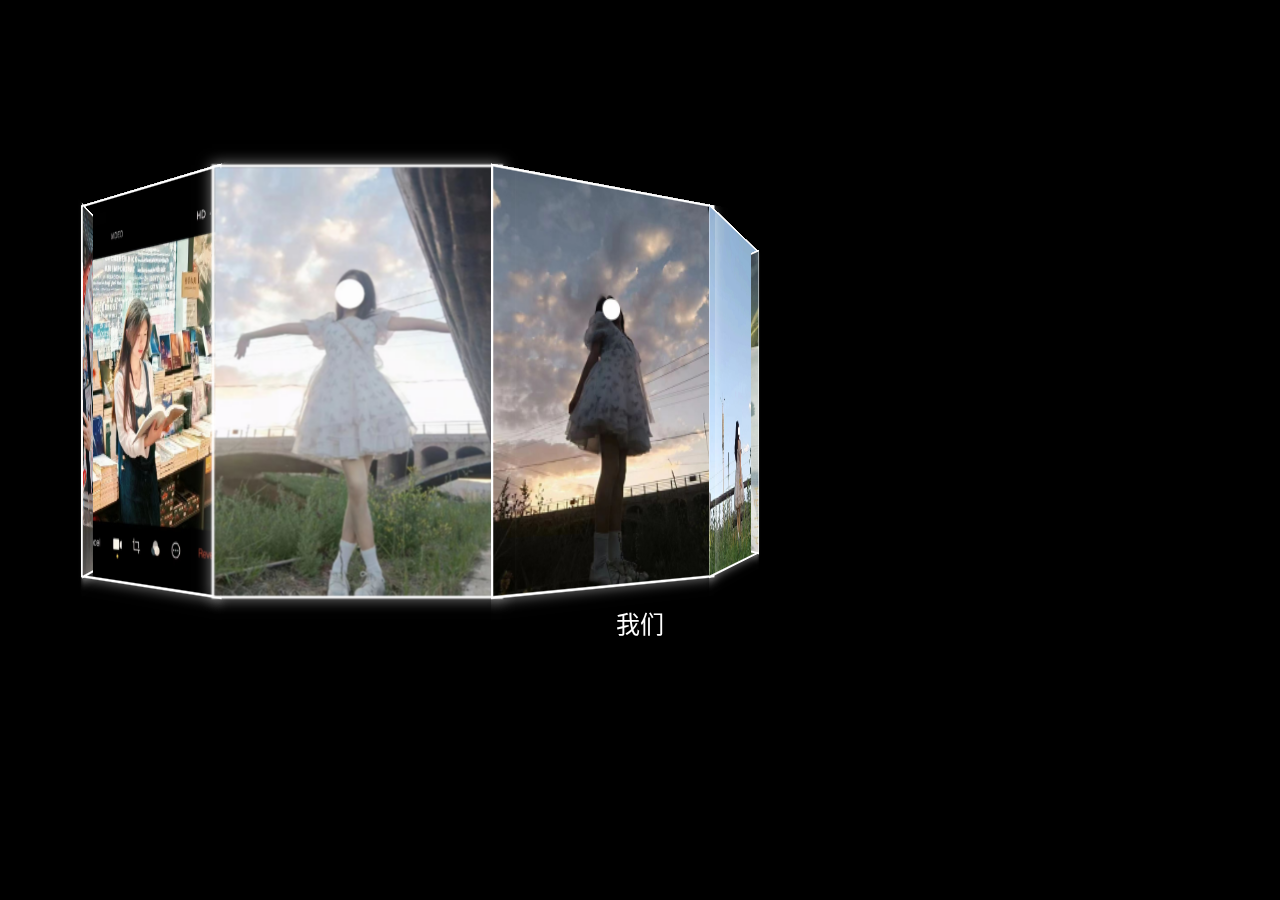
<file: js/酷炫旋转相册.html>
<!DOCTYPE html>
<html lang="zh-CN">
<head>
    <meta charset="UTF-8">
    <meta name="viewport" content="width=device-width, initial-scale=1.0">
    <title>💓</title>
    <style>
        body {
            margin: 0;
            overflow: hidden;
            background-color: #000;
            display: flex;
            justify-content: center;
            align-items: center;
            height: 100vh;
        }

        .container {
            position: relative;
            width: 600px;
            height: 400px;
            perspective: 1000px;
            display: flex;
            justify-content: center;
            align-items: flex-end;
        }

        .photo-wall {
            width: 100%;
            height: 100%;
            position: absolute;
            transform-style: preserve-3d;
            animation: rotate 20s linear infinite;
        }

        .photo {
            position: absolute;
            width: 200px;
            height: 300px;
            background-size: cover;
            background-position: center;
            border: 2px solid #fff;
            box-shadow: 0 0 10px rgba(255, 255, 255, 0.5);
            transition: transform 0.5s ease;
        }

        .photo:nth-child(1) { transform: rotateY(0deg) translateZ(300px); }
        .photo:nth-child(2) { transform: rotateY(36deg) translateZ(300px); }
        .photo:nth-child(3) { transform: rotateY(72deg) translateZ(300px); }
        .photo:nth-child(4) { transform: rotateY(108deg) translateZ(300px); }
        .photo:nth-child(5) { transform: rotateY(144deg) translateZ(300px); }
        .photo:nth-child(6) { transform: rotateY(180deg) translateZ(300px); }
        .photo:nth-child(7) { transform: rotateY(216deg) translateZ(300px); }
        .photo:nth-child(8) { transform: rotateY(252deg) translateZ(300px); }
        .photo:nth-child(9) { transform: rotateY(288deg) translateZ(300px); }
        .photo:nth-child(10) { transform: rotateY(324deg) translateZ(300px); }

        .photo-wall-text {
            position: absolute;
            bottom: 10px;
            text-align: center;
            color: #fff;
            font-size: 24px;
            width: 100%;
        }

        @keyframes rotate {
            0% { transform: rotateY(0deg); }
            100% { transform: rotateY(360deg); }
        }
    </style>
</head>
<body>
    <div class="container">
        <div class="photo-wall">
            <div class="photo" style="background-image: url('../img/a.jpg');"></div>
            <div class="photo" style="background-image: url('../img/b.jpg');"></div>
            <div class="photo" style="background-image: url('../img/c.jpg');"></div>
            <div class="photo" style="background-image: url('../img/d.jpg');"></div>
            <div class="photo" style="background-image: url('../img/e.jpg');"></div>
            <div class="photo" style="background-image: url('../img/f.jpg');"></div>
            <div class="photo" style="background-image: url('../img/g.jpg');"></div>
            <div class="photo" style="background-image: url('../img/h.jpg');"></div>
            <div class="photo" style="background-image: url('../img/i.jpg');"></div>
            <div class="photo" style="background-image: url('../img/k.jpg');"></div>
        </div>
        <div class="photo-wall-text">
            我们
        </div>
    </div>
</body>
</html>
</file>
